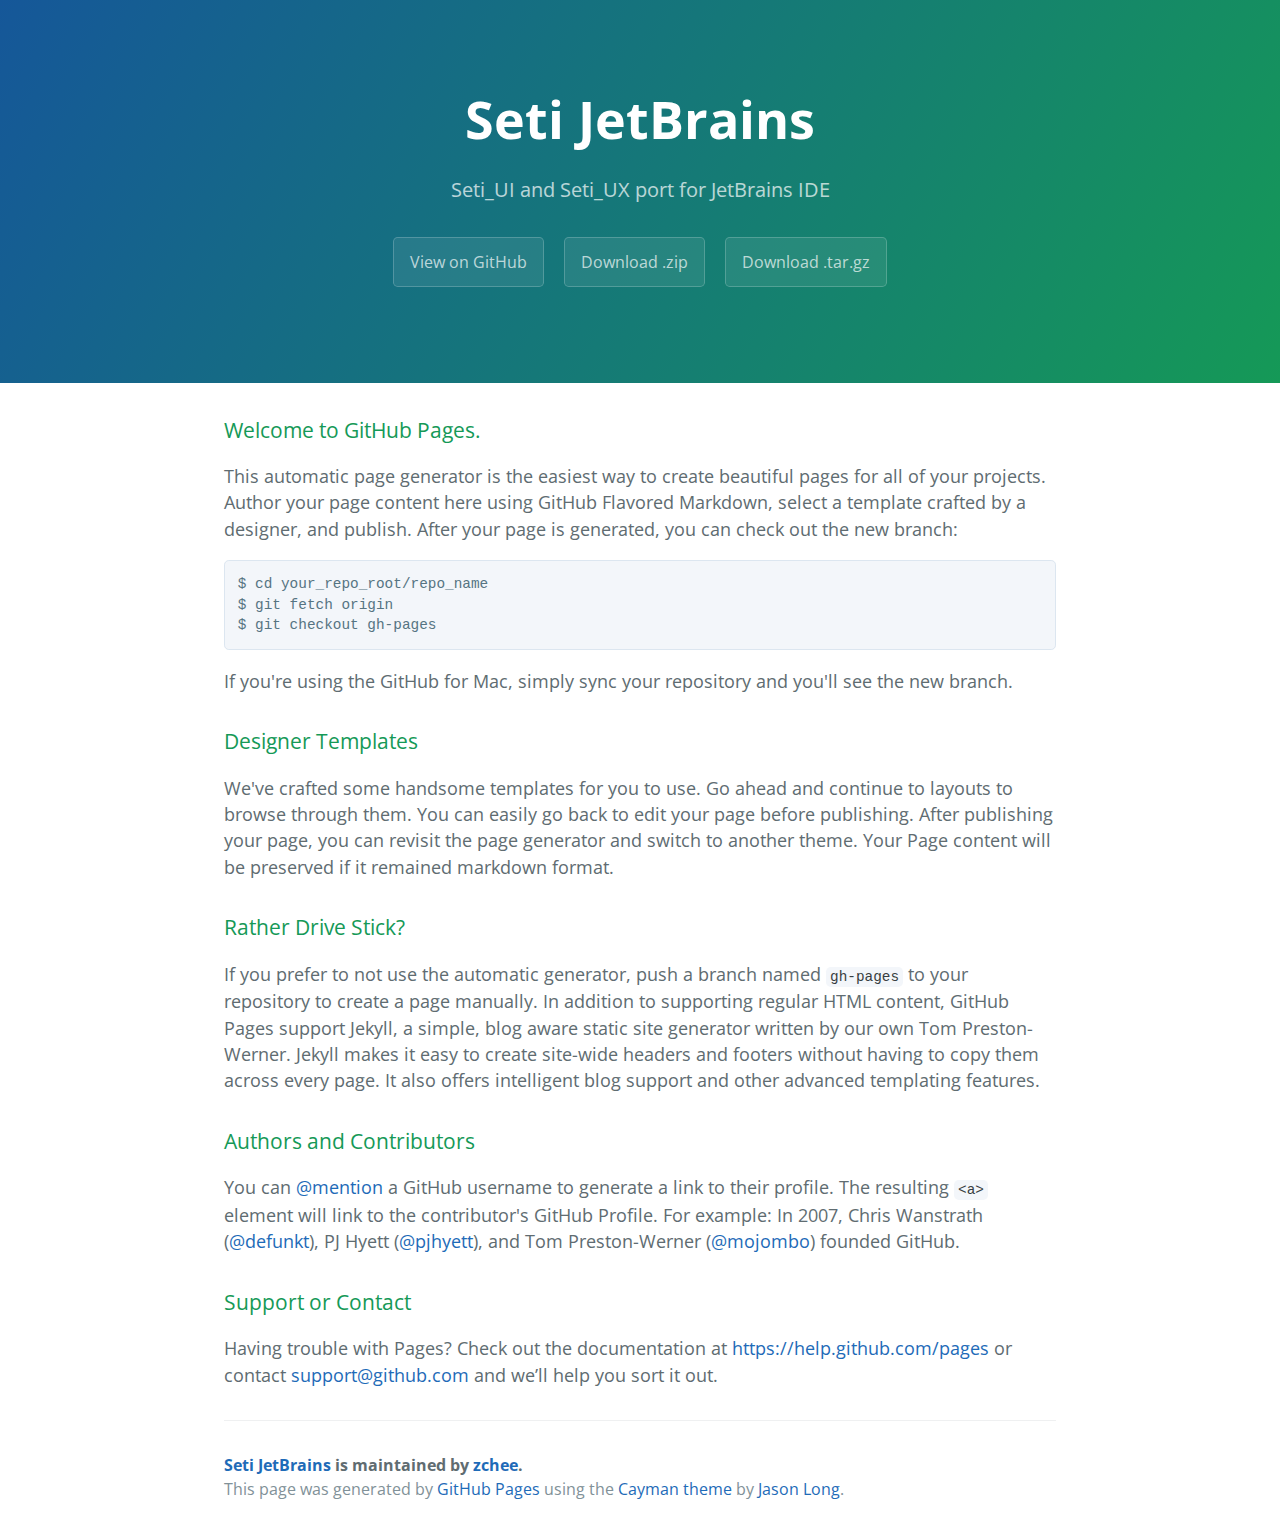
<file: index.html>
<!DOCTYPE html>
<html lang="en-us">
  <head>
    <meta charset="UTF-8">
    <title>Seti JetBrains by zchee</title>
    <meta name="viewport" content="width=device-width, initial-scale=1">
    <link rel="stylesheet" type="text/css" href="stylesheets/normalize.css" media="screen">
    <link href='http://fonts.googleapis.com/css?family=Open+Sans:400,700' rel='stylesheet' type='text/css'>
    <link rel="stylesheet" type="text/css" href="stylesheets/stylesheet.css" media="screen">
    <link rel="stylesheet" type="text/css" href="stylesheets/github-light.css" media="screen">
  </head>
  <body>
    <section class="page-header">
      <h1 class="project-name">Seti JetBrains</h1>
      <h2 class="project-tagline">Seti_UI and Seti_UX port for JetBrains IDE</h2>
      <a href="https://github.com/zchee/Seti_JetBrains" class="btn">View on GitHub</a>
      <a href="https://github.com/zchee/Seti_JetBrains/zipball/master" class="btn">Download .zip</a>
      <a href="https://github.com/zchee/Seti_JetBrains/tarball/master" class="btn">Download .tar.gz</a>
    </section>

    <section class="main-content">
      <h3>
<a id="welcome-to-github-pages" class="anchor" href="#welcome-to-github-pages" aria-hidden="true"><span class="octicon octicon-link"></span></a>Welcome to GitHub Pages.</h3>

<p>This automatic page generator is the easiest way to create beautiful pages for all of your projects. Author your page content here using GitHub Flavored Markdown, select a template crafted by a designer, and publish. After your page is generated, you can check out the new branch:</p>

<pre><code>$ cd your_repo_root/repo_name
$ git fetch origin
$ git checkout gh-pages
</code></pre>

<p>If you're using the GitHub for Mac, simply sync your repository and you'll see the new branch.</p>

<h3>
<a id="designer-templates" class="anchor" href="#designer-templates" aria-hidden="true"><span class="octicon octicon-link"></span></a>Designer Templates</h3>

<p>We've crafted some handsome templates for you to use. Go ahead and continue to layouts to browse through them. You can easily go back to edit your page before publishing. After publishing your page, you can revisit the page generator and switch to another theme. Your Page content will be preserved if it remained markdown format.</p>

<h3>
<a id="rather-drive-stick" class="anchor" href="#rather-drive-stick" aria-hidden="true"><span class="octicon octicon-link"></span></a>Rather Drive Stick?</h3>

<p>If you prefer to not use the automatic generator, push a branch named <code>gh-pages</code> to your repository to create a page manually. In addition to supporting regular HTML content, GitHub Pages support Jekyll, a simple, blog aware static site generator written by our own Tom Preston-Werner. Jekyll makes it easy to create site-wide headers and footers without having to copy them across every page. It also offers intelligent blog support and other advanced templating features.</p>

<h3>
<a id="authors-and-contributors" class="anchor" href="#authors-and-contributors" aria-hidden="true"><span class="octicon octicon-link"></span></a>Authors and Contributors</h3>

<p>You can <a href="https://github.com/blog/821" class="user-mention">@mention</a> a GitHub username to generate a link to their profile. The resulting <code>&lt;a&gt;</code> element will link to the contributor's GitHub Profile. For example: In 2007, Chris Wanstrath (<a href="https://github.com/defunkt" class="user-mention">@defunkt</a>), PJ Hyett (<a href="https://github.com/pjhyett" class="user-mention">@pjhyett</a>), and Tom Preston-Werner (<a href="https://github.com/mojombo" class="user-mention">@mojombo</a>) founded GitHub.</p>

<h3>
<a id="support-or-contact" class="anchor" href="#support-or-contact" aria-hidden="true"><span class="octicon octicon-link"></span></a>Support or Contact</h3>

<p>Having trouble with Pages? Check out the documentation at <a href="https://help.github.com/pages">https://help.github.com/pages</a> or contact <a href="mailto:support@github.com">support@github.com</a> and we’ll help you sort it out.</p>

      <footer class="site-footer">
        <span class="site-footer-owner"><a href="https://github.com/zchee/Seti_JetBrains">Seti JetBrains</a> is maintained by <a href="https://github.com/zchee">zchee</a>.</span>

        <span class="site-footer-credits">This page was generated by <a href="https://pages.github.com">GitHub Pages</a> using the <a href="https://github.com/jasonlong/cayman-theme">Cayman theme</a> by <a href="https://twitter.com/jasonlong">Jason Long</a>.</span>
      </footer>

    </section>

            <script type="text/javascript">
            var gaJsHost = (("https:" == document.location.protocol) ? "https://ssl." : "http://www.");
            document.write(unescape("%3Cscript src='" + gaJsHost + "google-analytics.com/ga.js' type='text/javascript'%3E%3C/script%3E"));
          </script>
          <script type="text/javascript">
            try {
              var pageTracker = _gat._getTracker("UA-62256592-1");
            pageTracker._trackPageview();
            } catch(err) {}
          </script>

  </body>
</html>
</file>
<file: stylesheets/stylesheet.css>
* {
  box-sizing: border-box; }

body {
  padding: 0;
  margin: 0;
  font-family: "Open Sans", "Helvetica Neue", Helvetica, Arial, sans-serif;
  font-size: 16px;
  line-height: 1.5;
  color: #606c71; }

a {
  color: #1e6bb8;
  text-decoration: none; }
  a:hover {
    text-decoration: underline; }

.btn {
  display: inline-block;
  margin-bottom: 1rem;
  color: rgba(255, 255, 255, 0.7);
  background-color: rgba(255, 255, 255, 0.08);
  border-color: rgba(255, 255, 255, 0.2);
  border-style: solid;
  border-width: 1px;
  border-radius: 0.3rem;
  transition: color 0.2s, background-color 0.2s, border-color 0.2s; }
  .btn + .btn {
    margin-left: 1rem; }

.btn:hover {
  color: rgba(255, 255, 255, 0.8);
  text-decoration: none;
  background-color: rgba(255, 255, 255, 0.2);
  border-color: rgba(255, 255, 255, 0.3); }

@media screen and (min-width: 64em) {
  .btn {
    padding: 0.75rem 1rem; } }

@media screen and (min-width: 42em) and (max-width: 64em) {
  .btn {
    padding: 0.6rem 0.9rem;
    font-size: 0.9rem; } }

@media screen and (max-width: 42em) {
  .btn {
    display: block;
    width: 100%;
    padding: 0.75rem;
    font-size: 0.9rem; }
    .btn + .btn {
      margin-top: 1rem;
      margin-left: 0; } }

.page-header {
  color: #fff;
  text-align: center;
  background-color: #159957;
  background-image: linear-gradient(120deg, #155799, #159957); }

@media screen and (min-width: 64em) {
  .page-header {
    padding: 5rem 6rem; } }

@media screen and (min-width: 42em) and (max-width: 64em) {
  .page-header {
    padding: 3rem 4rem; } }

@media screen and (max-width: 42em) {
  .page-header {
    padding: 2rem 1rem; } }

.project-name {
  margin-top: 0;
  margin-bottom: 0.1rem; }

@media screen and (min-width: 64em) {
  .project-name {
    font-size: 3.25rem; } }

@media screen and (min-width: 42em) and (max-width: 64em) {
  .project-name {
    font-size: 2.25rem; } }

@media screen and (max-width: 42em) {
  .project-name {
    font-size: 1.75rem; } }

.project-tagline {
  margin-bottom: 2rem;
  font-weight: normal;
  opacity: 0.7; }

@media screen and (min-width: 64em) {
  .project-tagline {
    font-size: 1.25rem; } }

@media screen and (min-width: 42em) and (max-width: 64em) {
  .project-tagline {
    font-size: 1.15rem; } }

@media screen and (max-width: 42em) {
  .project-tagline {
    font-size: 1rem; } }

.main-content :first-child {
  margin-top: 0; }
.main-content img {
  max-width: 100%; }
.main-content h1, .main-content h2, .main-content h3, .main-content h4, .main-content h5, .main-content h6 {
  margin-top: 2rem;
  margin-bottom: 1rem;
  font-weight: normal;
  color: #159957; }
.main-content p {
  margin-bottom: 1em; }
.main-content code {
  padding: 2px 4px;
  font-family: Consolas, "Liberation Mono", Menlo, Courier, monospace;
  font-size: 0.9rem;
  color: #383e41;
  background-color: #f3f6fa;
  border-radius: 0.3rem; }
.main-content pre {
  padding: 0.8rem;
  margin-top: 0;
  margin-bottom: 1rem;
  font: 1rem Consolas, "Liberation Mono", Menlo, Courier, monospace;
  color: #567482;
  word-wrap: normal;
  background-color: #f3f6fa;
  border: solid 1px #dce6f0;
  border-radius: 0.3rem; }
  .main-content pre > code {
    padding: 0;
    margin: 0;
    font-size: 0.9rem;
    color: #567482;
    word-break: normal;
    white-space: pre;
    background: transparent;
    border: 0; }
.main-content .highlight {
  margin-bottom: 1rem; }
  .main-content .highlight pre {
    margin-bottom: 0;
    word-break: normal; }
.main-content .highlight pre, .main-content pre {
  padding: 0.8rem;
  overflow: auto;
  font-size: 0.9rem;
  line-height: 1.45;
  border-radius: 0.3rem; }
.main-content pre code, .main-content pre tt {
  display: inline;
  max-width: initial;
  padding: 0;
  margin: 0;
  overflow: initial;
  line-height: inherit;
  word-wrap: normal;
  background-color: transparent;
  border: 0; }
  .main-content pre code:before, .main-content pre code:after, .main-content pre tt:before, .main-content pre tt:after {
    content: normal; }
.main-content ul, .main-content ol {
  margin-top: 0; }
.main-content blockquote {
  padding: 0 1rem;
  margin-left: 0;
  color: #819198;
  border-left: 0.3rem solid #dce6f0; }
  .main-content blockquote > :first-child {
    margin-top: 0; }
  .main-content blockquote > :last-child {
    margin-bottom: 0; }
.main-content table {
  display: block;
  width: 100%;
  overflow: auto;
  word-break: normal;
  word-break: keep-all; }
  .main-content table th {
    font-weight: bold; }
  .main-content table th, .main-content table td {
    padding: 0.5rem 1rem;
    border: 1px solid #e9ebec; }
.main-content dl {
  padding: 0; }
  .main-content dl dt {
    padding: 0;
    margin-top: 1rem;
    font-size: 1rem;
    font-weight: bold; }
  .main-content dl dd {
    padding: 0;
    margin-bottom: 1rem; }
.main-content hr {
  height: 2px;
  padding: 0;
  margin: 1rem 0;
  background-color: #eff0f1;
  border: 0; }

@media screen and (min-width: 64em) {
  .main-content {
    max-width: 64rem;
    padding: 2rem 6rem;
    margin: 0 auto;
    font-size: 1.1rem; } }

@media screen and (min-width: 42em) and (max-width: 64em) {
  .main-content {
    padding: 2rem 4rem;
    font-size: 1.1rem; } }

@media screen and (max-width: 42em) {
  .main-content {
    padding: 2rem 1rem;
    font-size: 1rem; } }

.site-footer {
  padding-top: 2rem;
  margin-top: 2rem;
  border-top: solid 1px #eff0f1; }

.site-footer-owner {
  display: block;
  font-weight: bold; }

.site-footer-credits {
  color: #819198; }

@media screen and (min-width: 64em) {
  .site-footer {
    font-size: 1rem; } }

@media screen and (min-width: 42em) and (max-width: 64em) {
  .site-footer {
    font-size: 1rem; } }

@media screen and (max-width: 42em) {
  .site-footer {
    font-size: 0.9rem; } }
</file>
<file: stylesheets/github-light.css>
/*
   Copyright 2014 GitHub Inc.

   Licensed under the Apache License, Version 2.0 (the "License");
   you may not use this file except in compliance with the License.
   You may obtain a copy of the License at

       http://www.apache.org/licenses/LICENSE-2.0

   Unless required by applicable law or agreed to in writing, software
   distributed under the License is distributed on an "AS IS" BASIS,
   WITHOUT WARRANTIES OR CONDITIONS OF ANY KIND, either express or implied.
   See the License for the specific language governing permissions and
   limitations under the License.

*/

.pl-c /* comment */ {
  color: #969896;
}

.pl-c1      /* constant, markup.raw, meta.diff.header, meta.module-reference, meta.property-name, support, support.constant, support.variable, variable.other.constant */,
.pl-s .pl-v /* string variable */ {
  color: #0086b3;
}

.pl-e  /* entity */,
.pl-en /* entity.name */ {
  color: #795da3;
}

.pl-s .pl-s1 /* string source */,
.pl-smi      /* storage.modifier.import, storage.modifier.package, storage.type.java, variable.other, variable.parameter.function */ {
  color: #333;
}

.pl-ent /* entity.name.tag */ {
  color: #63a35c;
}

.pl-k /* keyword, storage, storage.type */ {
  color: #a71d5d;
}

.pl-pds              /* punctuation.definition.string, string.regexp.character-class */,
.pl-s                /* string */,
.pl-s .pl-pse .pl-s1 /* string punctuation.section.embedded source */,
.pl-sr               /* string.regexp */,
.pl-sr .pl-cce       /* string.regexp constant.character.escape */,
.pl-sr .pl-sra       /* string.regexp string.regexp.arbitrary-repitition */,
.pl-sr .pl-sre       /* string.regexp source.ruby.embedded */ {
  color: #183691;
}

.pl-v /* variable */ {
  color: #ed6a43;
}

.pl-id /* invalid.deprecated */ {
  color: #b52a1d;
}

.pl-ii /* invalid.illegal */ {
  background-color: #b52a1d;
  color: #f8f8f8;
}

.pl-sr .pl-cce /* string.regexp constant.character.escape */ {
  color: #63a35c;
  font-weight: bold;
}

.pl-ml /* markup.list */ {
  color: #693a17;
}

.pl-mh        /* markup.heading */,
.pl-mh .pl-en /* markup.heading entity.name */,
.pl-ms        /* meta.separator */ {
  color: #1d3e81;
  font-weight: bold;
}

.pl-mq /* markup.quote */ {
  color: #008080;
}

.pl-mi /* markup.italic */ {
  color: #333;
  font-style: italic;
}

.pl-mb /* markup.bold */ {
  color: #333;
  font-weight: bold;
}

.pl-md /* markup.deleted, meta.diff.header.from-file */ {
  background-color: #ffecec;
  color: #bd2c00;
}

.pl-mi1 /* markup.inserted, meta.diff.header.to-file */ {
  background-color: #eaffea;
  color: #55a532;
}

.pl-mdr /* meta.diff.range */ {
  color: #795da3;
  font-weight: bold;
}

.pl-mo /* meta.output */ {
  color: #1d3e81;
}
</file>
